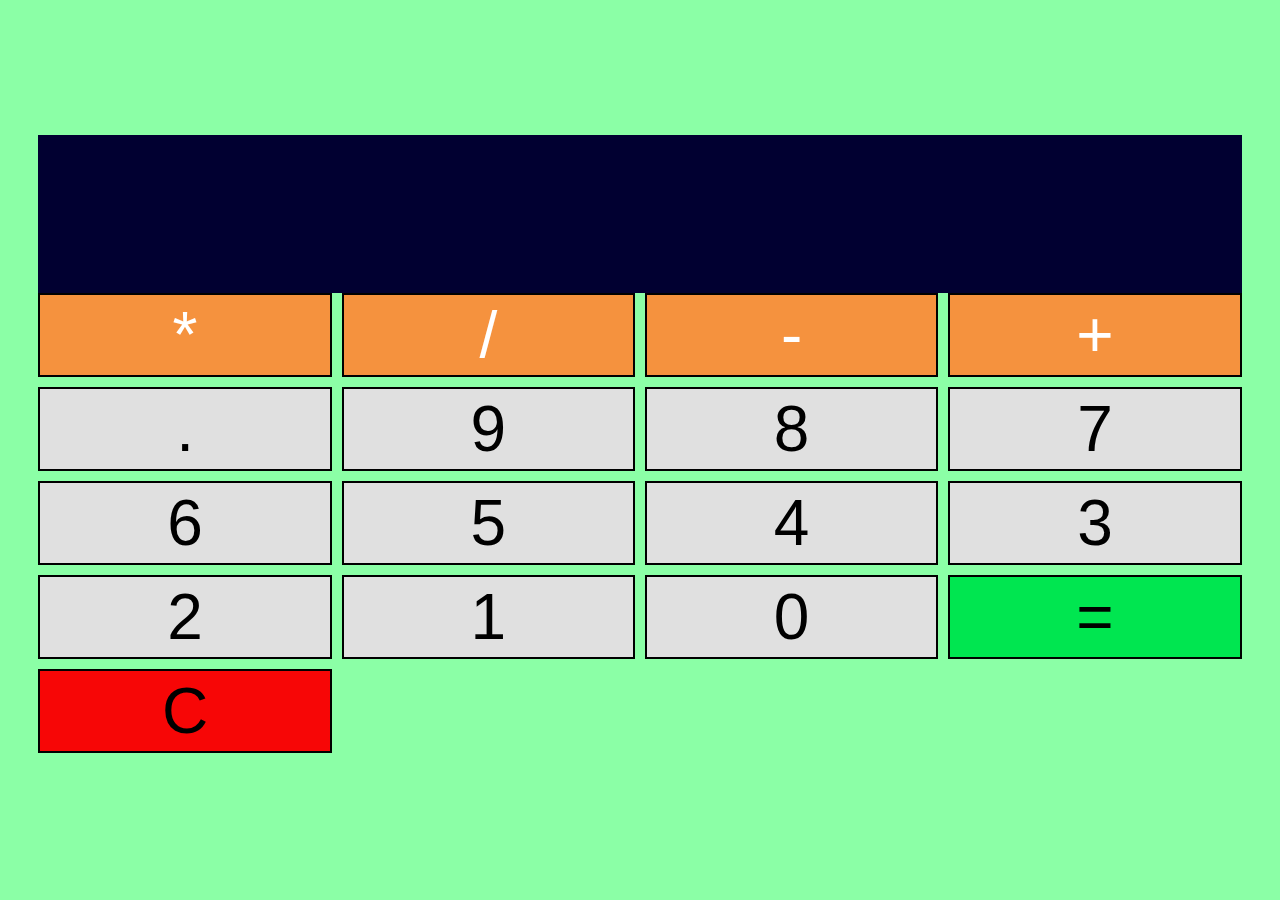
<file: 9 - Calculator Project/index.html>
<!DOCTYPE html>
<html lang="en">
<head>
    <meta charset="UTF-8">
    <meta http-equiv="X-UA-Compatible" content="IE=edge">
    <meta name="viewport" content="width=device-width, initial-scale=1.0">
    <title>Calculator</title>

    <link rel="stylesheet" href="style.css">
</head>
<body>
    
    <div class="main">
        <div class="inpuConatiner">
        <input type="text" class="input">

        </div>
        <div class="btns">
            <div class="btn btn1 multiply">*</div>
            <div class="btn btn2 divide">/</div>
            <div class="btn btn3 subtract">-</div>
            <div class="btn btn4 add">+</div>
            <div class="btn btn5">.</div>
            <div class="btn btn6">9</div>
            <div class="btn btn7">8</div>
            <div class="btn btn8">7</div>
            <div class="btn btn9">6</div>
            <div class="btn btn10">5</div>
            <div class="btn btn11">4</div>
            <div class="btn btn12">3</div>
            <div class="btn btn13">2</div>
            <div class="btn btn14">1</div>
            <div class="btn btn15">0</div>
            <div class="btn btn16 equal">=</div>
            <div class="btn btn17 clear">C</div>
        </div>
    </div>


    <script src="script.js"></script>
</body>
</html>
</file>
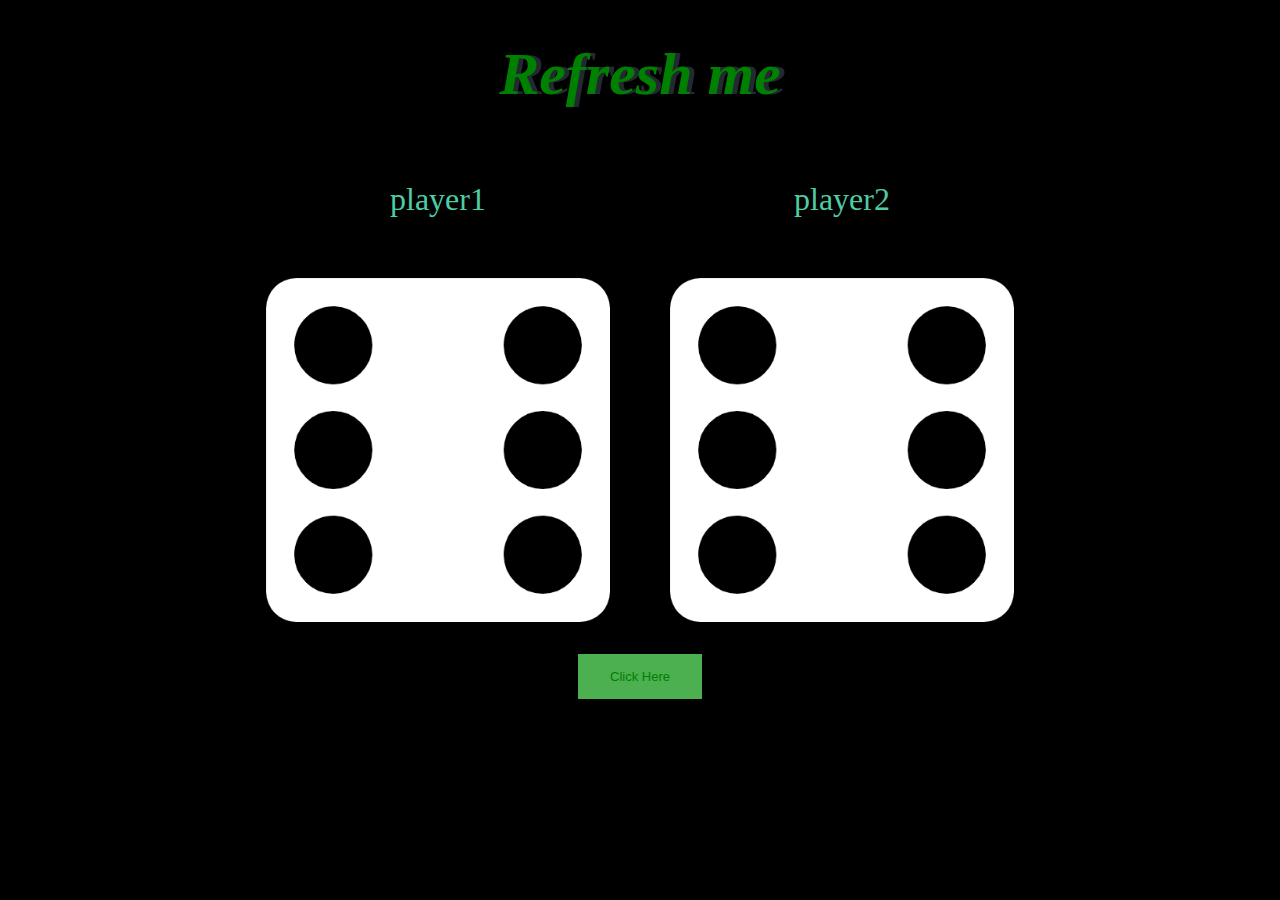
<file: DICE ROLL GAME/index.html>
<!DOCTYPE html>
<html lang="en" dir="ltr">
  <head>
    <meta charset="utf-8">
    <title>Dice Game</title>
    <link rel="stylesheet" href="style.css">
  </head>
  <body>
<div class="container">

      <h1> <em>Refresh me</em></h1>

    <div class="dice">
      <p>player1</p>
      <img id="fst" src="images/6.png" alt="">
    </div>
    <div class="dice">
      <p>player2</p>
      <img id="sct" src="images/6.png" alt="">
    </div>
    </div>
</div>
<button class="button" type="button" onclick="showImage()" name="button">Click Here</button>
<script src="./script.js"></script>
  </body>
  <footer>
    www.aakash kumar.com
  </footer>
</html>
</file>
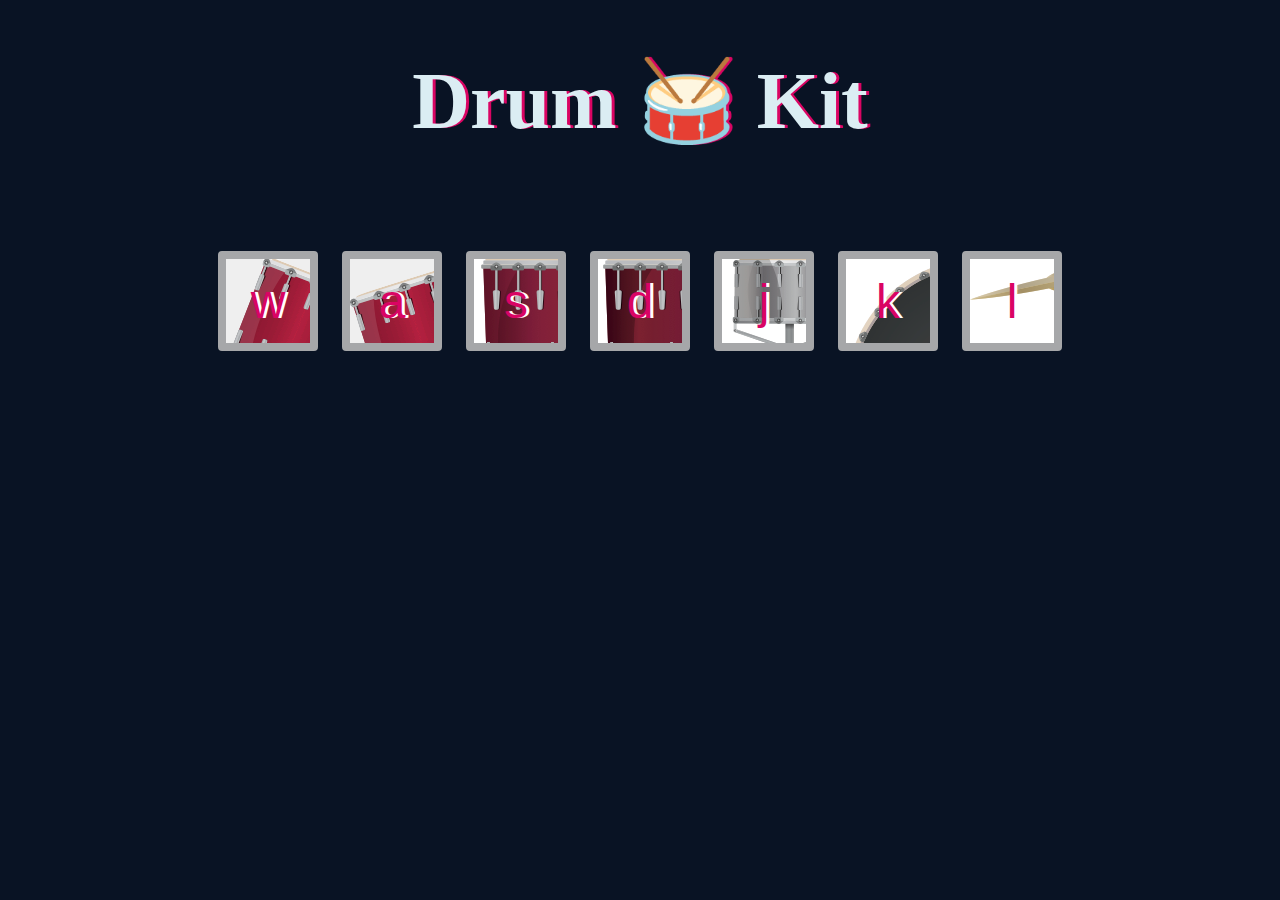
<file: Drum Project/index.html>
<!DOCTYPE html>
<html lang="en" dir="ltr">
  <head>
    <meta charset="utf-8">
    <link rel="stylesheet" href="style.css">
    <link rel="icon" type="image/x-icon" href="/images/favicon.ico">
    <title>Drum Roll</title>
  </head>
  <body>
<h1>Drum 🥁 Kit</h1>
    <div class="set">
      <button class="w drum">w</button>
       <button class="a drum">a</button>
       <button class="s drum">s</button>
       <button class="d drum">d</button>
       <button class="j drum">j</button>
       <button class="k drum">k</button>
       <button class="l drum">l</button>

    </div>

    <!-- <div class="set">
   <button class="w drum">w</button>
   <button class="a drum">a</button>
   <button class="s drum">s</button>
   <button class="d drum">d</button>
   <button class="j drum">j</button>
   <button class="k drum">k</button>
   <button class="l drum">l</button>
 </div> -->


<script src="./script.js"></script>
  </body>
</html>
</file>
<file: 9 - Calculator Project/style.css>
*{
    background: rgb(139, 255, 166);
    margin: 0;
    padding: 0;
    font-family: Verdana, Geneva, Tahoma, sans-serif;
}

.main{
    position: absolute;
    top: 15%;
    bottom: 20%;
    left: 3%;
    right: 3%;
    max-width: 1500px;
    
}
.inpuConatiner{
    display: grid;
    grid-template-columns: 100%;
}
.input{
    /* width: 1457px;
    /* max-width: 800px; */
    height: 150px;
    background: rgb(1, 0, 49);
    border: 0;
    outline: 0;
    padding: 4px 20px 4px 20px ;

    font-size: 4rem;
    color: wheat; 
}

.btns{
    width: 100%;
    display: grid;
    /* grid-template-columns: 200px 200px 200px 200px; */

    position: absolute;
    top: 158px;
    /* grid-template-columns: repeat(4,1fr); */
    grid-template-columns: repeat(4, minmax(0, 1fr));
    gap:10px;
    /* grid-template: repeat(4, 1.6em) / repeat(3, 1fr); */

}
.btn{
    display: flex;
    align-items: center;
    justify-content: center;
    border: 2px solid black;
    /* width: 25%;  */
    font-size: 4rem;
    font-weight: 500;
    text-align: center; 
    /* background: rgb(255, 255, 255); */
    height: 80px;


    transition: 2s;
    cursor: pointer;

}

.btn1{
    background: rgb(245,146,62);
    color: white;
}

.btn2{
    background: rgb(245,146,62);
    color: white;

    
}.btn3{
    background: rgb(245,146,62);
    color: white;

    
}.btn4{
    background: rgb(245,146,62);
    color: white;

    
}.btn5{
      background: rgb(224, 224, 224);

}.btn6{
     background: rgb(224, 224, 224);

}.btn7{
       background: rgb(224, 224, 224);

}.btn8{
       background: rgb(224, 224, 224);

}.btn9{
        background: rgb(224, 224, 224);

}.btn10{
       background: rgb(224, 224, 224);

}.btn11{
       background: rgb(224, 224, 224);

}.btn12{
        background: rgb(224, 224, 224);

}.btn13{
       background: rgb(224, 224, 224);

}.btn14{
    background: rgb(224, 224, 224);

}.btn15{
      background: rgb(224, 224, 224);

}.btn16{
       background: rgb(0, 230, 80);

}

.btn17{
       background: rgb(247, 6, 6);

}

.btn:hover{
    background: #130BC1;
}
</file>
<file: DICE ROLL GAME/style.css>
body {
  background-color: black;
  text-align: center;
}
h1{
  color: green;
  font-family: 'Lobster', cursive;
  text-shadow: 5px 0 #232931;
  font-size: 60px;
  text-align: center;
}
.dice{
  text-align: center;
  display: inline-block;
}
.players{
  color: green;
  margin: 0 auto;
   /* display: inline-block; */
  /* text-shadow: 20; */
  /* font-size: 20px; */
  text-align: center;
}
p{
  font-size: 2rem;
  color: #4ECCA3;
  font-family: 'Indie Flower', cursive;
}

#fst{

width: 400px;
height: 400px;

}
#sct{

width: 400px;
height: 400px;

}
.button{
  background-color: #4CAF50; /* Green */
  border: none;
  color: white;
  padding: 15px 32px;
  text-align: center;
  /* text-decoration: none;
  display: inline-block; */
  font-size: 16px;
}
.button
{
    font-size: 13px;
    color:green;
}
</file>
<file: Drum Project/style.css>
body{
  background: #091324;
  text-align: center;

}

h1{
  font-size: 5rem;
   color: #DBEDF3;
   font-family: "Arvo", cursive;
   text-shadow: 3px 0 #DA0463;
}

.w{

  background-image: url(images/tom1.png);


}
.a{

  background-image: url(images/tom2.png);


}
.s{

  background-image: url(images/tom3.png);


}
.d{

  background-image: url(images/tom4.png);


}
.j{

  background-image: url(images/snare.png);


}
.k{

  background-image: url(images/kick.png);


}
.l{

  background-image: url(images/crash.png);


}
.drum{

  color: #DA0463;
font-size: 3em;
text-shadow: 3px 0 white;
margin: 50px 10px;
height: 100px;
width: 100px;
border: 8px solid #A6A7A9;
border-radius: 4px;
}
</file>
